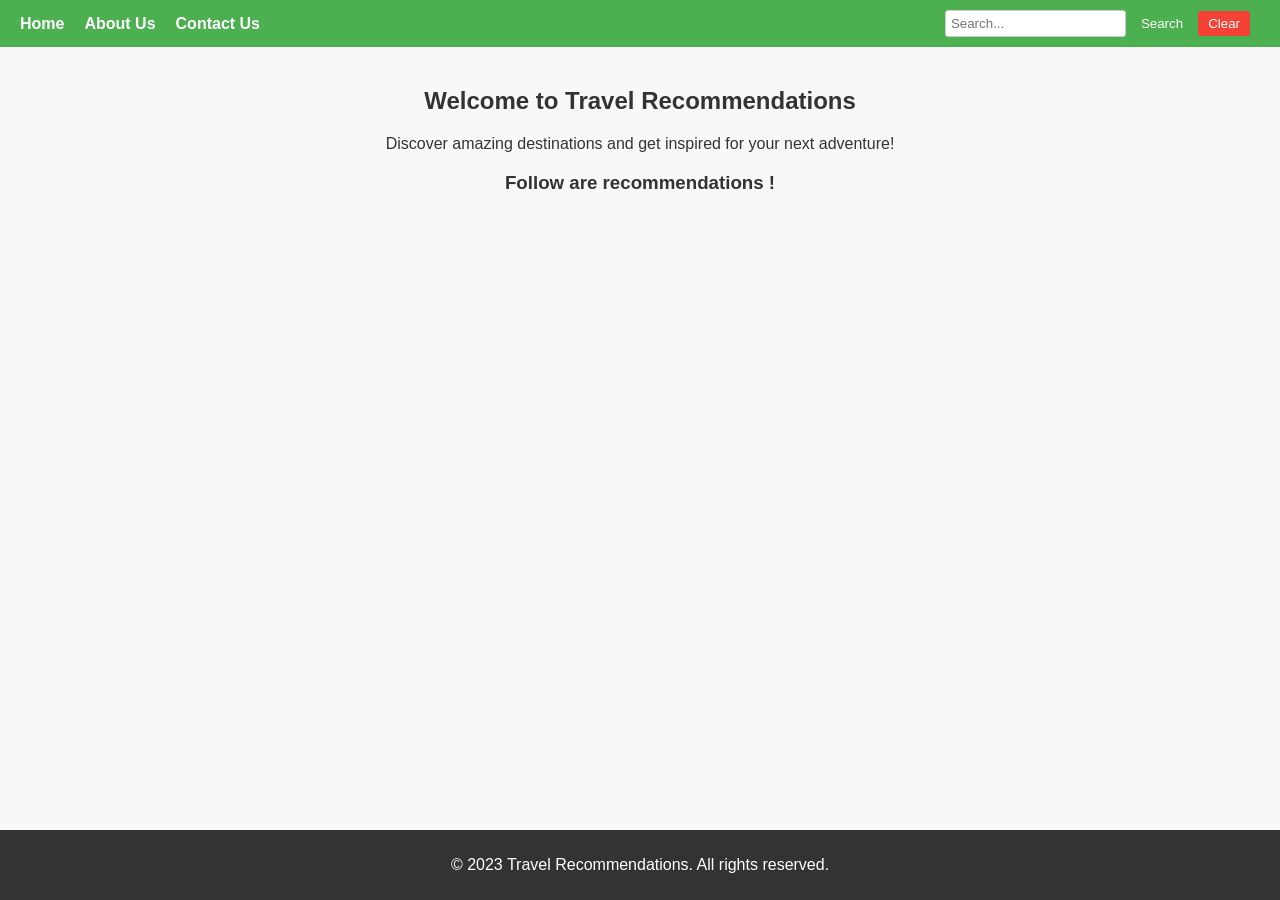
<file: index.html>
<!DOCTYPE html>
<html lang="en">
<head>
    <meta charset="UTF-8">
    <meta name="viewport" content="width=device-width, initial-scale=1.0">
    <title>Travel Recommendations</title>
    <link rel="stylesheet" href="style.css">
</head>
<body>

<nav>
    <ul>
        <li><a href="index.html">Home</a></li>
        <li><a href="about.html">About Us</a></li>
        <li><a href="contact.html">Contact Us</a></li>
    </ul>
    <form id="searchForm">
        <input type="text" id="searchInput" placeholder="Search...">
        <button type="submit">Search</button>
        <button type="button" id="clearButton">Clear</button>
    </form>
</nav>

<section id="home">
    <h2>Welcome to Travel Recommendations</h2>
    <p>Discover amazing destinations and get inspired for your next adventure!</p>

    <h3>Follow are recommendations !</h3>

    <div id="searchResults"></div> </section>

<footer>
    <p>&copy; 2023 Travel Recommendations. All rights reserved.</p>
</footer>

<script src="script.js"></script>

</body>
</html>
</file>
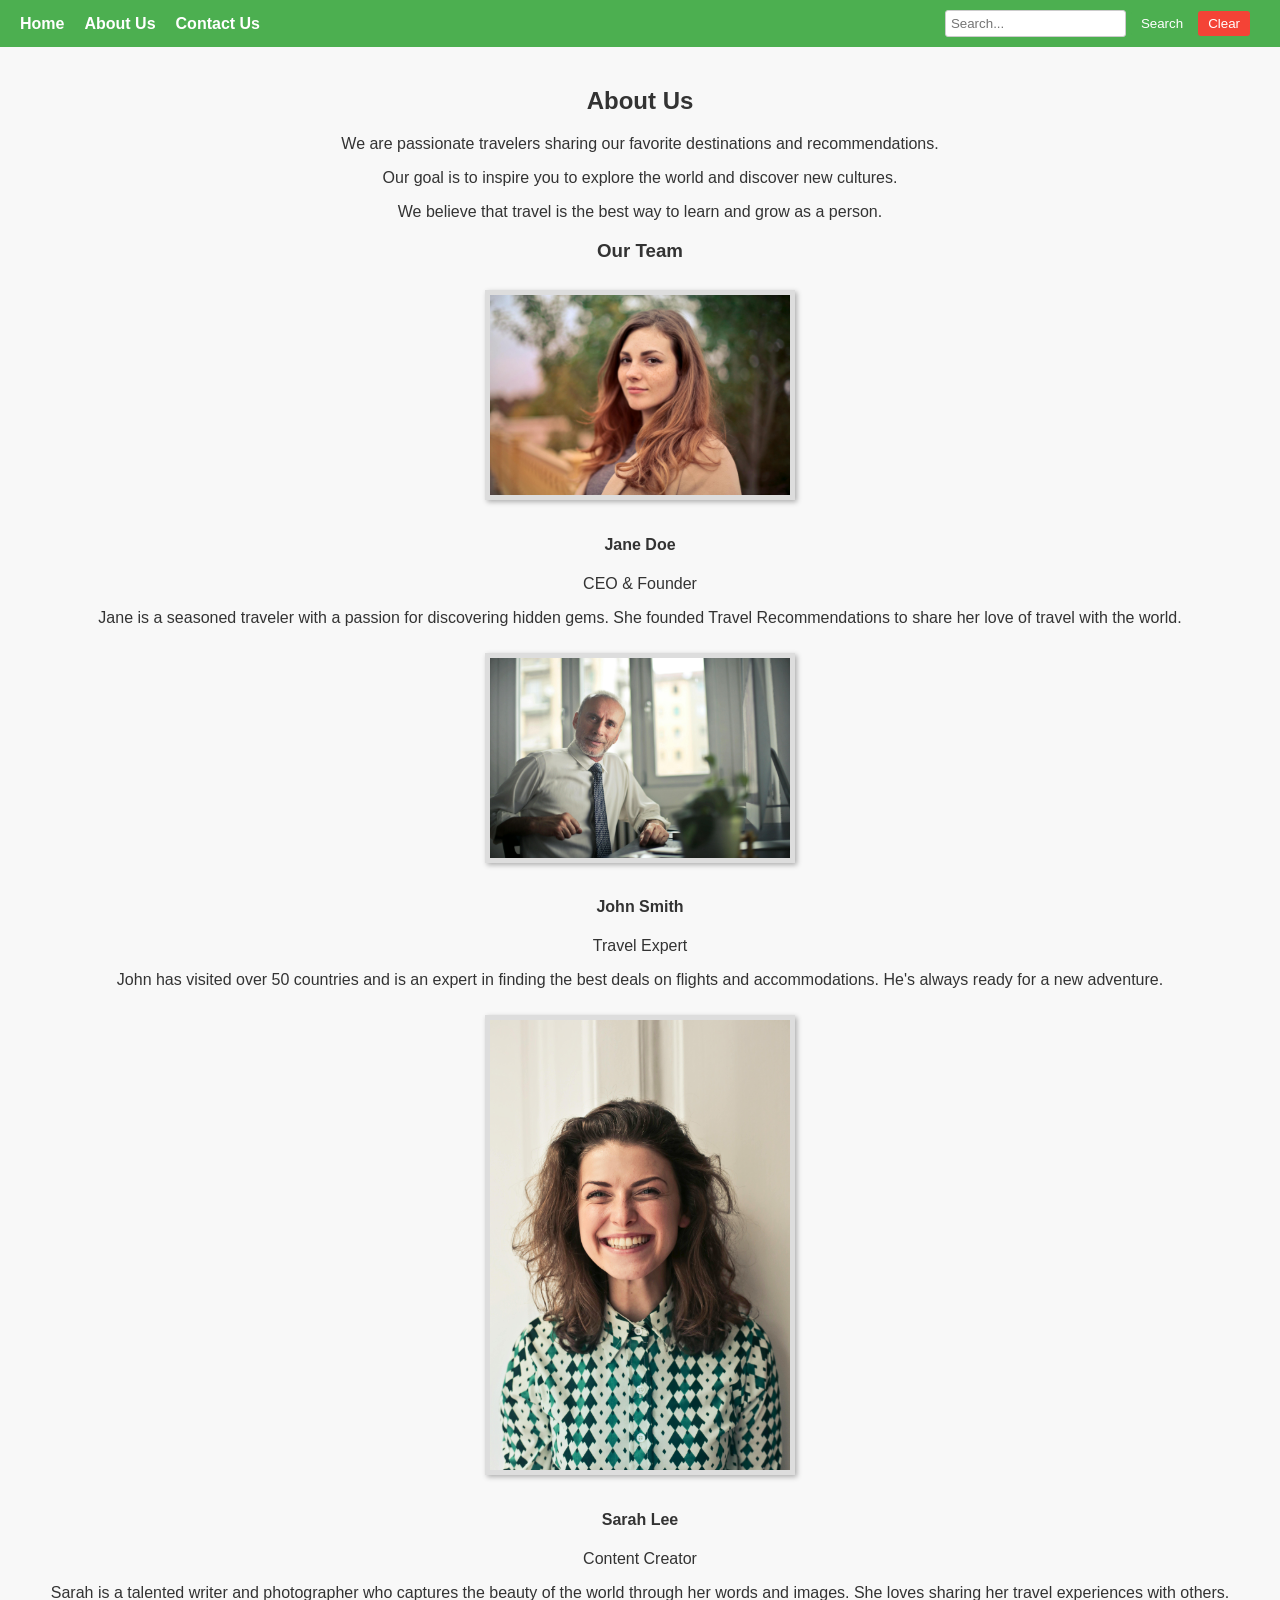
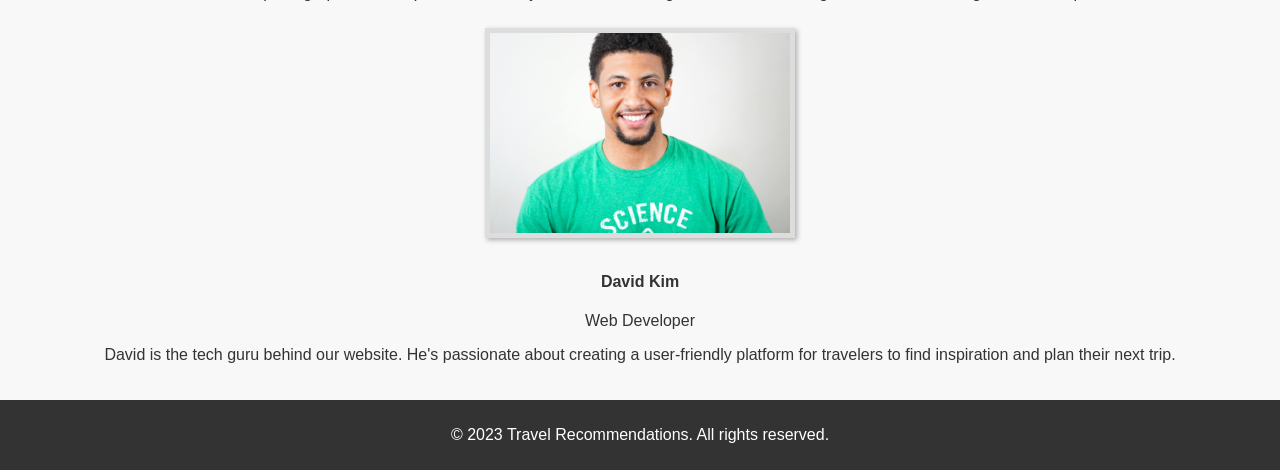
<file: about.html>
<!DOCTYPE html>
<html lang="en">
<head>
    <meta charset="UTF-8">
    <meta name="viewport" content="width=device-width, initial-scale=1.0">
    <title>About Us</title>
    <link rel="stylesheet" href="style.css">
</head>
<body>

<nav>
    <ul>
        <li><a href="index.html">Home</a></li>
        <li><a href="about.html">About Us</a></li>
        <li><a href="contact.html">Contact Us</a></li>
    </ul>
    <form id="searchForm">
        <input type="text" id="searchInput" placeholder="Search...">
        <button type="submit">Search</button>
        <button type="button" id="clearButton">Clear</button>
    </form>
</nav>

<section>
    <h2>About Us</h2>
    <p>We are passionate travelers sharing our favorite destinations and recommendations.</p>
    <p>Our goal is to inspire you to explore the world and discover new cultures.</p>
    <p>We believe that travel is the best way to learn and grow as a person.</p>

    <h3>Our Team</h3>

    <div class="team-member">
        <img src="images/women1.jpg" alt="Jane Doe">
        <h4>Jane Doe</h4>
        <p>CEO & Founder</p>
        <p>Jane is a seasoned traveler with a passion for discovering hidden gems. She founded Travel Recommendations to share her love of travel with the world.</p>
    </div>

    <div class="team-member">
        <img src="images/men1.jpg" alt="John Smith">
        <h4>John Smith</h4>
        <p>Travel Expert</p>
        <p>John has visited over 50 countries and is an expert in finding the best deals on flights and accommodations. He's always ready for a new adventure.</p>
    </div>

    <div class="team-member">
        <img src="images/women2.jpg" alt="Sarah Lee">
        <h4>Sarah Lee</h4>
        <p>Content Creator</p>
        <p>Sarah is a talented writer and photographer who captures the beauty of the world through her words and images. She loves sharing her travel experiences with others.</p>
    </div>

    <div class="team-member">
        <img src="images/men2.jpg" alt="David Kim">
        <h4>David Kim</h4>
        <p>Web Developer</p>
        <p>David is the tech guru behind our website. He's passionate about creating a user-friendly platform for travelers to find inspiration and plan their next trip.</p>
    </div>

</section>

<footer>
    <p>&copy; 2023 Travel Recommendations. All rights reserved.</p>
</footer>

<script src="script.js"></script>

</body>
</html>
</file>
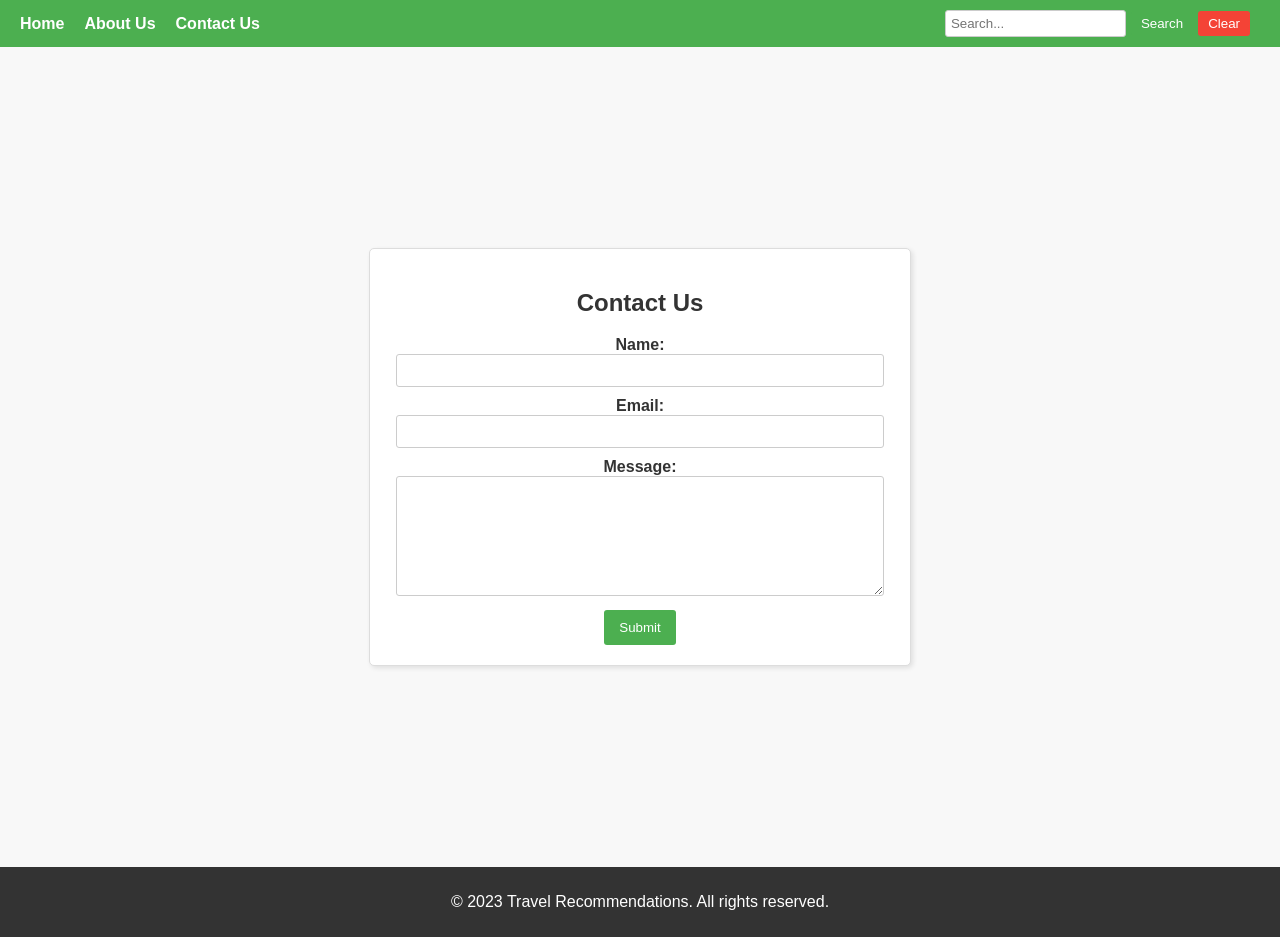
<file: contact.html>
<!DOCTYPE html>
<html lang="en">
<head>
    <meta charset="UTF-8">
    <meta name="viewport" content="width=device-width, initial-scale=1.0">
    <title>Contact Us</title>
    <link rel="stylesheet" href="style.css">
</head>
<body>

<nav>
    <ul>
        <li><a href="index.html">Home</a></li>
        <li><a href="about.html">About Us</a></li>
        <li><a href="contact.html">Contact Us</a></li>
    </ul>
    <form id="searchForm">
        <input type="text" id="searchInput" placeholder="Search...">
        <button type="submit">Search</button>
        <button type="button" id="clearButton">Clear</button>
    </form>
</nav>

<section id="contact">
    <form id="contactForm">
        <h2>Contact Us</h2>
        <label for="name">Name:</label>
        <input type="text" id="name" name="name" required>

        <label for="email">Email:</label>
        <input type="email" id="email" name="email" required>

        <label for="message">Message:</label>
        <textarea id="message" name="message" rows="4" required></textarea>

        <button type="submit">Submit</button>
    </form>
</section>

<footer>
    <p>&copy; 2023 Travel Recommendations. All rights reserved.</p>
</footer>

<script src="script.js"></script>

</body>
</html>
</file>
<file: style.css>
body {
    font-family: sans-serif;
    margin: 0;
    padding: 0;
    background-color: #f8f8f8;
    color: #333;
    display: flex;
    flex-direction: column;
    min-height: 100vh;
}

nav {
    background-color: #4CAF50;
    padding: 10px;
    display: flex;
    justify-content: space-between;
    align-items: center;
}

nav ul {
    list-style: none;
    margin: 0;
    padding: 0;
    display: flex;
}

nav li {
    margin: 0 10px;
}

nav a {
    text-decoration: none;
    color: white;
    font-weight: bold;
}

section {
    padding: 20px;
    flex: 1;
    text-align: center;
}

section#contact {
    display: flex;
    justify-content: center;
    align-items: center;
    min-height: calc(100vh - 120px);
}

#contactForm {
    width: 500px;
    padding: 20px;
    border: 1px solid #ddd;
    border-radius: 5px;
    background-color: white;
    box-shadow: 2px 2px 5px rgba(0, 0, 0, 0.1);
}

#contactForm label {
    margin-bottom: 5px;
    font-weight: bold;
}

#contactForm input,
#contactForm textarea {
    width: calc(100% - 12px);
    padding: 8px;
    border: 1px solid #ccc;
    border-radius: 3px;
    margin-bottom: 10px;
    box-sizing: border-box;
}

#contactForm textarea {
    height: 120px;
}

#contactForm button {
    background-color: #4CAF50;
    color: white;
    padding: 10px 15px;
    border: none;
    border-radius: 3px;
    cursor: pointer;
}

#contactForm button:hover {
    background-color: #45a049;
}

img {
    max-width: 300px;
    height: auto;
    margin: 10px;
    display: inline-block;
    border: 5px solid #ddd;
    box-shadow: 2px 2px 5px rgba(0, 0, 0, 0.3);
}

footer {
    background-color: #333;
    color: white;
    padding: 10px;
    text-align: center;
}

nav #searchForm {
    display: flex;
    align-items: center;
    margin-right: 20px;
}

nav #searchForm input {
    padding: 5px;
    border: 1px solid #ccc;
    border-radius: 3px;
}

nav #searchForm button {
    padding: 5px 10px;
    margin-left: 5px;
    border: none;
    background-color: #4CAF50;
    color: white;
    border-radius: 3px;
    cursor: pointer;
}

nav #searchForm #clearButton {
    background-color: #f44336;
}

#searchResults img {
    max-width: 200px;
    height: auto;
    margin: 10px;
}
</file>
